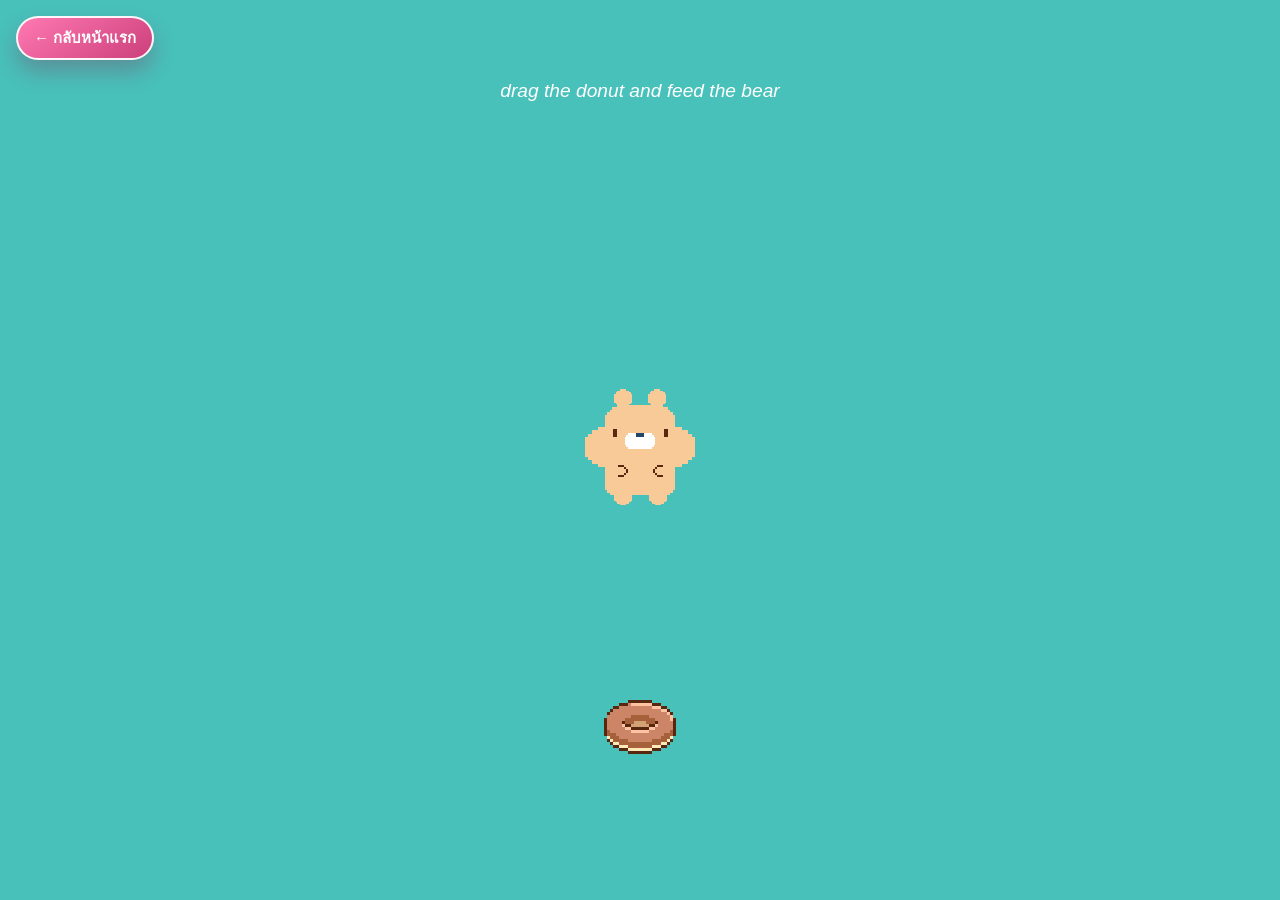
<file: bear.html>
<!-- ===== คำอธิบายไฟล์ HTML (ภาษาไทย) : bear.html =====
     หน้าที่หลัก:
     - เป็นโครงสร้างหน้า (layout + semantic) และจุด mount สำหรับสคริปต์
     จุดที่มักต้องแก้ร่วมกัน:
     - id/class ที่ถูกใช้ใน JS และ CSS
     - ปุ่ม/ลิงก์นำทางที่เชื่อมกับระบบเปลี่ยนหน้า
     หมายเหตุ:
     - หากย้าย element ควรตรวจ event และ selector ที่เกี่ยวข้องทุกโมดูล
     =============================================== -->
<!DOCTYPE html>
<html lang="en">
  <head>
    <meta charset="UTF-8" />
    <meta name="viewport" content="width=device-width, initial-scale=1.0" />
    <title>Interactive hungry bear</title>
    <link rel="stylesheet" href="styles/bear.css" />
  
  </head>
  <body>
    <a class="back-home-btn" href="./index.html?skipEntry=1" aria-label="กลับไปหน้าแรก">← กลับหน้าแรก</a>
    <div class="wrapper show-message"></div>

    <script src="scripts/bear.js"></script>
  
  </body>
</html>
</file>
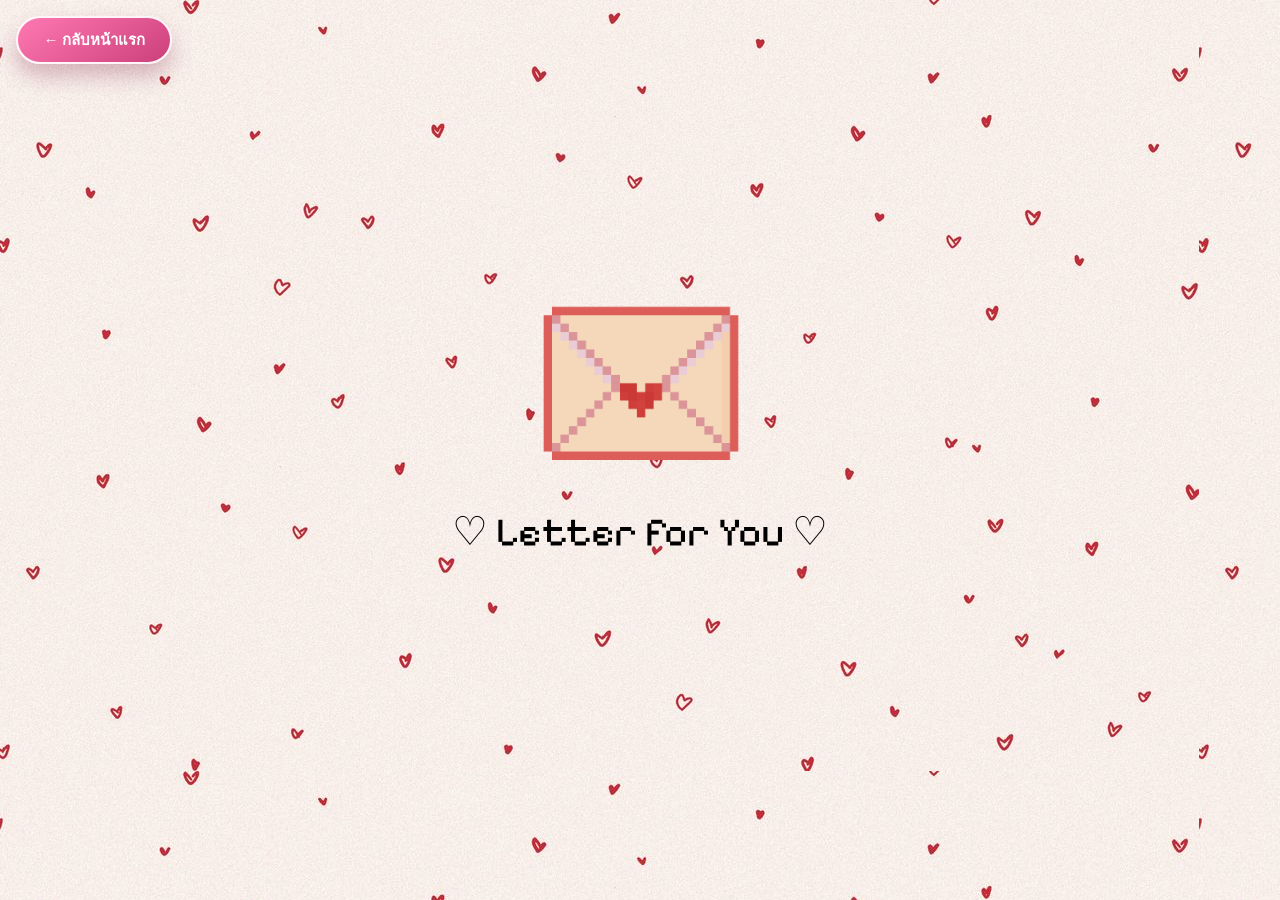
<file: Valentine Letter/Valentine Letter.html>
<!doctype html>
<html lang="en">
  <head>
    <meta charset="UTF-8" />
    <link rel="stylesheet" href="style.css" />
    <title>Valentine Letter</title>
    <meta name="viewport" content="width=device-width, initial-scale=1.0" />

    <link rel="preconnect" href="https://fonts.googleapis.com" />
    <link rel="preconnect" href="https://fonts.gstatic.com" crossorigin />
    <link
      href="https://fonts.googleapis.com/css2?family=Aldrich&family=Pixelify+Sans:wght@400..700&display=swap"
      rel="stylesheet"
    />
    <title>Document</title>
  </head>
  <body>
    <a class="back-home-btn" href="../index.html?skipEntry=1" aria-label="กลับไปหน้าแรก">← กลับหน้าแรก</a>
    <!-- Envelope Screen -->
    <div id="envelope-container">
      <img src="envelope.png" alt="Envelope" id="envelope" />
      <p>♡ Letter for You ♡</p>
    </div>

    <!-- Letter Screen -->
    <div id="letter-container">
      <div class="letter-window">
        <h1 id="letter-title">Do you like me..?</h1>

        <img src="cat_heart.gif" class="cat" id="letter-cat" />

        <div class="buttons" id="letter-buttons">
          <img src="yes.png" class="btn yes-btn" alt="Yes" />

          <div class="no-wrapper">
            <img src="no.png" class="btn no-btn" alt="No" />
          </div>
        </div>

        <p id="final-text" class="final-text" style="display: none">
          <strong>Valentine Date:</strong> I like you a lot too Meow!
        </p>
      </div>
    </div>
    <script src="script.js"></script>
  </body>
</html>
</file>
<file: styles/bear.css>
/* ===== คำอธิบายไฟล์สไตล์ (ภาษาไทย) : styles/bear.css =====
   หน้าที่หลัก:
   - กำหนดหน้าตา/เลย์เอาต์/แอนิเมชันของส่วนที่ไฟล์นี้รับผิดชอบ
   - ทำงานร่วมกับ class/id จากไฟล์ HTML และ JS
   แนวทางแก้ไข:
   - แก้ทีละบล็อกและทดสอบหน้าที่เกี่ยวข้องทันที
   - ถ้าแก้ตัวแปรสี/spacing ควรเช็กผลกระทบทั้ง mobile และ desktop
   - หลีกเลี่ยงการเขียน selector ที่กว้างเกินไปเพื่อลดผลกระทบข้ามหน้า
   ================================================= */
/* ไฟล์นี้รวมสไตล์การแสดงผล และแยกตามหน้าที่เพื่อให้ดูแลง่าย */

      * {
        box-sizing: border-box;
        user-select: none;
      }

      body {
        padding: 0;
        margin: 0;
        font-family: sans-serif;
        background-color: #48c1bb;
        overscroll-behavior: contain;
        touch-action: none;
        overflow: hidden;
        --brown: #57280f;
      }

      .wrapper {
        position: absolute;
        height: 100dvh;
        width: 100%;
        display: flex;
        align-items: center;
        justify-content: center;
        overflow: hidden;
      }

      .back-home-btn {
        position: fixed;
        top: 16px;
        left: 16px;
        z-index: 20;
        min-width: 88px;
        min-height: 44px;
        padding: 0 16px;
        border-radius: 999px;
        border: 2px solid rgba(255, 255, 255, 0.94);
        background: linear-gradient(145deg, #ff79b2, #cc3f7a);
        color: #fff;
        font-size: 15px;
        font-weight: 700;
        text-decoration: none;
        display: inline-flex;
        align-items: center;
        justify-content: center;
        box-shadow: 0 12px 22px rgba(131, 37, 76, 0.3);
      }

      .back-home-btn:focus-visible {
        outline: 3px solid #fff;
        outline-offset: 2px;
      }

      .wrapper.show-message::after {
        position: absolute;
        content: 'drag the donut and feed the bear';
        top: 80px;
        font-style: italic;
        color: #fff;
        font-size: 1.2em;
      }

      .object {
        position: absolute;
        width: var(--w);
        height: var(--h);
        image-rendering: pixelated;
      }

      .bear {
        position: relative;
        --bg: url([data-uri]);
        border-image: var(--bg) 5 fill / 12px / 0 stretch;
      }

      .round {
        background-image: url([data-uri]);
        image-rendering: pixelated;
        background-size: cover;
      }

      .cheek {
        animation: cheek-eat forwards 3.5s;
        animation-play-state: paused;
      }

      .mouth {
        --bg: url([data-uri]);
        border-image: var(--bg) 4 fill / 10px 9px / 0 stretch;
      }

      .mouth-wrapper {
        width: 16px;
        height: 4px;
        margin-top: -5px;
        z-index: 1;
      }

      .eating .mouth-wrapper {
        background-image: none;
        width: 0;
        height: 0;
      }

      .eating .mouth {
        animation: eat infinite 0.4s;
      }

      .eating .cheek {
        animation-play-state: running;
      }

      @keyframes eat {
        0%,
        100% {
          width: var(--w);
          height: var(--h);
        }
        50% {
          width: var(--max-w);
          height: var(--max-h);
        }
      }

      @keyframes cheek-eat {
        0% {
          width: var(--w);
          height: var(--h);
        }
        100% {
          width: var(--max-w);
          height: var(--max-h);
        }
      }

      .inner-face {
        width: 100%;
        max-width: 140px;
        display: flex;
        justify-content: space-evenly;
        align-items: center;
        margin: 0 auto;
      }

      .face {
        position: absolute;
        --top: 24px;
        --move-top: 22px;
        top: var(--top);
        width: 100%;
      }

      .eating .ears,
      .eating .face {
        animation: face-eat infinite 0.4s;
      }

      @keyframes face-eat {
        0%,
        100% {
          top: var(--move-top);
        }
        50% {
          top: var(--top);
        }
      }

      .ears {
        position: absolute;
        width: 120%;
        left: -10%;
        --top: -16px;
        --move-top: -14px;
        top: var(--top);
      }

      .inner-ears {
        display: flex;
        justify-content: space-evenly;
        width: 100%;
        max-width: 200px;
        margin: 0 auto;
      }

      .ear {
        width: 18px;
        height: 18px;
      }

      .cheeks {
        position: absolute;
        bottom: -10px;
        width: 100%;
        display: flex;
        justify-content: space-between;
        height: 0;
      }

      .eye {
        background-color: var(--brown);
        width: 4px;
        height: 8px;
        z-index: 1;
      }

      .nose {
        background-image: url([data-uri]);
        image-rendering: pixelated;
        background-size: cover;
        width: 32px;
        height: 16px;
        margin-bottom: -16px;
      }

      .flex-center {
        display: flex;
        justify-content: center;
        align-items: center;
      }

      .hand {
        background-image: url([data-uri]);
        width: 10px;
        height: 12px;
        image-rendering: pixelated;
        background-size: cover;
      }

      .flip {
        transform: scale(-1, 1);
      }

      .limbs {
        position: absolute;
        width: 100%;
        height: 40px;
        bottom: -10px;
        display: flex;
        flex-direction: column;
        justify-content: space-between;
      }

      .eating .limbs {
        animation: limbs-eat infinite 0.4s;
      }

      @keyframes limbs-eat {
        0%,
        100% {
          height: 40px;
        }
        50% {
          height: 42px;
        }
      }

      .limbs > div {
        display: flex;
        justify-content: space-around;
      }

      .foot {
        width: 18px;
        height: 18px;
      }

      .food {
        cursor: grab;
      }

      .food:active {
        cursor: grabbing;
      }

      .donut {
        background-image: url([data-uri]);
        image-rendering: pixelated;
        background-size: cover;
      }

      .donut-eaten-1 { background-image: url([data-uri]); }
      .donut-eaten-2 { background-image: url([data-uri]); }
      .donut-eaten-3 { background-image: url([data-uri]); }
      .donut-eaten-4 { background-image: url([data-uri]); }
      .donut-eaten-5 { background-image: url([data-uri]); }

      .donut-crumbs {
        position: absolute;
        --bg: url([data-uri]);
        border-image: var(--bg) 2 fill / 4px / 0 stretch;
        animation: 1s forwards spread;
      }

      .donut::after {
        position: absolute;
        content: '';
        width: 40px;
        height: 40px;
        --bg: url([data-uri]);
        border-image: var(--bg) 5 fill / 20px / 0 stretch;
        image-rendering: pixelated;
        animation: 0.5s forwards sparkle;
      }

      @keyframes sparkle {
        0% {
          width: 40px;
          height: 40px;
          transform: translate(16px, 4px);
        }
        95% {
          width: 80px;
          height: 80px;
          transform: translate(-2px, -10px);
          opacity: 1;
        }
        100% {
          opacity: 0;
        }
      }

      @keyframes spread {
        0% {
          width: var(--w);
          height: var(--h);
        }
        100% {
          width: var(--max-w);
          height: var(--max-h);
        }
      }

      .cheek-shrink .cheek {
        animation: 0.4s forwards shrink;
        animation-play-state: running;
      }

      .grow {
        animation: forwards spread 0.5s;
        animation-delay: 1s;
      }

      @keyframes shrink {
        0% {
          width: var(--max-w);
          height: var(--max-h);
        }
        100% {
          width: 20;
          height: 20;
        }
      }
</file>
<file: Valentine Letter/style.css>
body {
    margin: 0;
    height: 100vh;
    display: flex;
    justify-content: center;
    align-items: center;
    background-image: url("heart-bg.jpg");
    font-family: "Pixelify Sans", sans-serif;
}

.back-home-btn {
    position: fixed;
    top: 16px;
    left: 16px;
    z-index: 30;
    min-width: 120px;
    min-height: 44px;
    padding: 0 16px;
    border-radius: 999px;
    border: 2px solid rgba(255, 255, 255, 0.94);
    background: linear-gradient(145deg, #ff79b2, #cc3f7a);
    color: #fff;
    font-size: 15px;
    font-weight: 700;
    text-decoration: none;
    display: inline-flex;
    align-items: center;
    justify-content: center;
    box-shadow: 0 12px 22px rgba(131, 37, 76, 0.3);
}

.back-home-btn:focus-visible {
    outline: 3px solid #fff;
    outline-offset: 2px;
}

/* Envelope Screen */
#envelope-container {
    text-align: center;
    cursor:pointer;
}

@keyframes pulse {
    0% {
        transform:scale(1);
    }
    50% {
        transform: scale(1.1);
    }
    100% {
        transform: scale(1);
    }
}

#envelope{
    width: 200px;
    animation: pulse 1.5s infinite;
    cursor: pointer;
}

#letter-container{
    display: none;
    position:fixed;
    inset: 0;
    justify-content: center;
    align-items: center;
}

.letter-window{
    width: 90vw;
    max-width: 800px;
    aspect-ratio: 3/2;
    padding: 20px 20px 0 20px;
    display: flex;
    flex-direction: column;
    justify-content: center;
    align-items: center;
    text-align: center;
    background-image: url("window.png");
    background-size: contain;
    background-repeat: no-repeat;
    background-position: center;
    border-radius: 12px;
    gap: 1px;
    padding-top: 180px;

    transform: scale(1.2);
    opacity: 0;
    transition: transform 0.6s ease, opacity 0.6s ease;
}

.letter-window.open {
    transform: scale(1);
    opacity: 1;
}

h1 {
    font-size: 30px;
    margin:0;
}

p {
    font-size: 40px;
}

/* Cat */

.cat {
    width: 250px;
    margin: 10px 0;
    transition: width 0.4s ease;
}

.letter-window.final .cat {
    width: 180px;
}

/* buttons */
.buttons {
    display: flex;
    justify-content: center;
    gap: 30px;
    position: relative;
}

.no-wrapper{
    position:relative;
}

.btn {
    width: 120px;
    cursor: pointer;
    user-select: none;
}

.yes-btn,
.no-btn {
width: 120px;
height: auto;
display: inline-block;
}

.yes-btn {
    position: relative;
    z-index: 2;
    transform-origin: center center;
    transition: transform 0.3s ease;
}

.no-btn {
    z-index: 1;
    position: relative;
    transition: transform 0.15s ease;
    cursor: default;
}

.final-text{
    font-size: 22px;
    line-height: 1.4;
    text-align: center;
    display: inline-block;
    padding: 10px 20px;
    background-color: rgba(255,240,240,0.5);
    border-radius: 12px;
}
</file>
